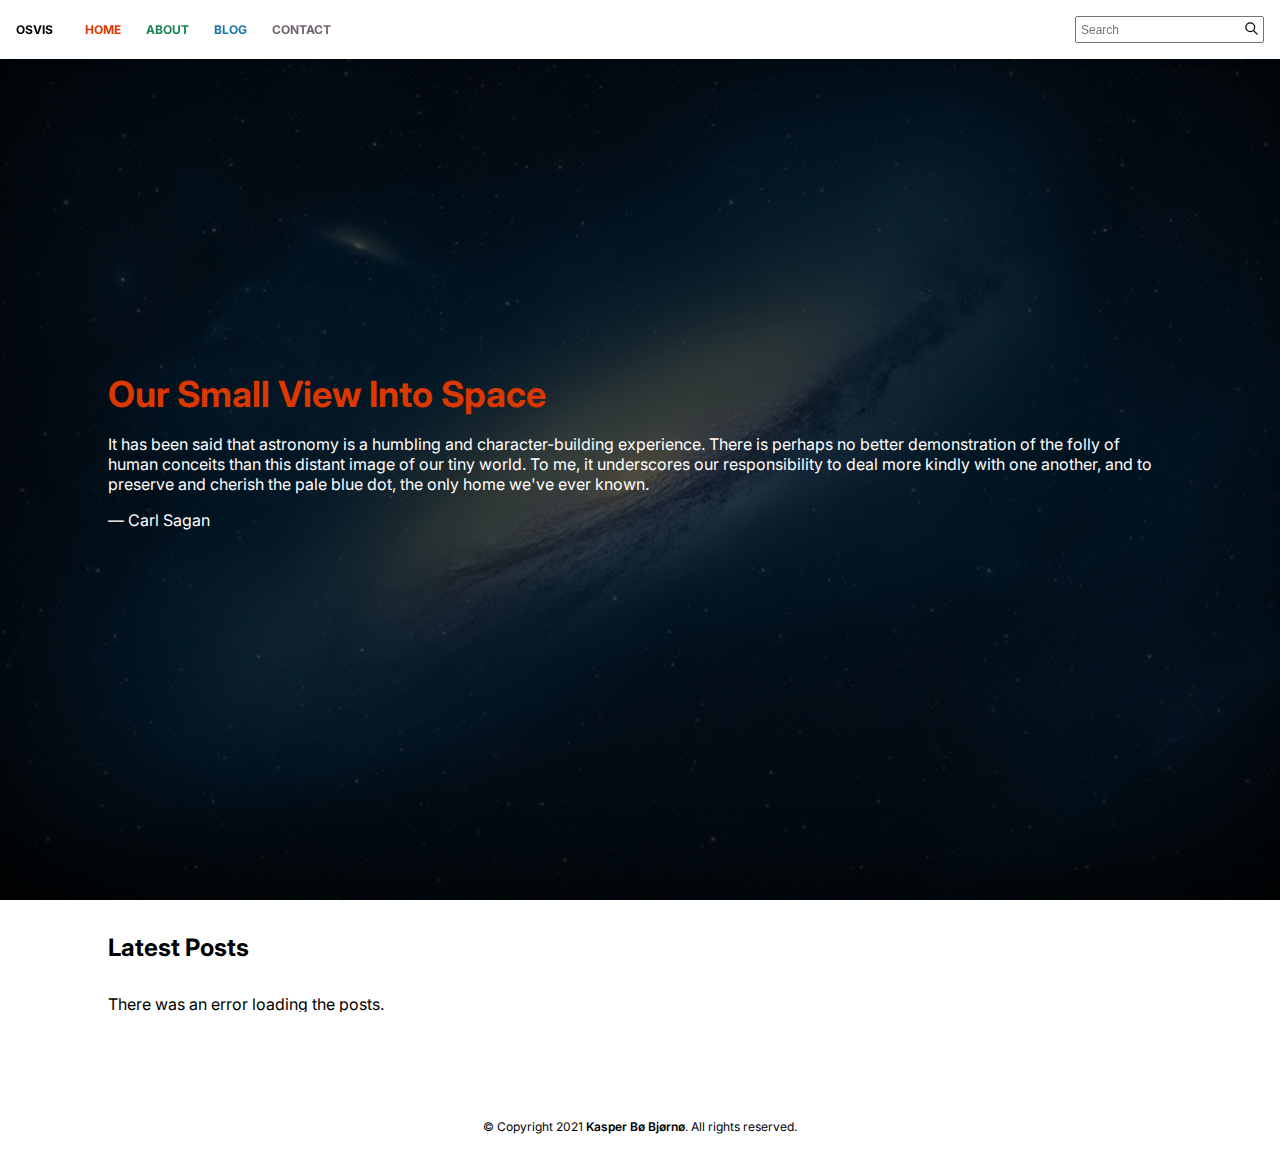
<file: index.html>
<!DOCTYPE html>
<html lang="en">
<head>
    <meta charset="UTF-8">
    <meta http-equiv="X-UA-Compatible" content="IE=edge">
    <meta name="viewport" content="width=device-width, initial-scale=1.0">
    <meta name="description" content="Our Small View Into Space is a blog focused news and other interesting topics about space.">

    <title>OSVIS - Home</title>
    
    <!-- Font -->
    <link rel="preconnect" href="https://fonts.gstatic.com">
    <link
        href="https://fonts.googleapis.com/css2?family=Inter:wght@400;500;600;700;800&display=swap"
        rel="stylesheet">

    <!-- Styles -->
    <link rel="stylesheet" href="assets/styles/global.css">
    <link rel="stylesheet" href="assets/styles/header.css">
    <link rel="stylesheet" href="assets/styles/modal.css">
    <link rel="stylesheet" href="assets/styles/search.css">
    <link rel="stylesheet" href="assets/styles/post-component.css">
    <link rel="stylesheet" href="assets/styles/index.css">
    <link rel="stylesheet" href="assets/styles/carousel.css">

    <!-- Scripts -->
    <script src="assets/js/global.js" defer></script>
    <script src="assets/js/components/post.js" defer></script>
    <script src="assets/js/header.js" defer></script>
    <script src="assets/js/search.js" defer></script>
    <script src="assets/js/carousel.js" defer></script>
    <script src="assets/js/index.js" defer></script>
</head>
<body>
    <header>
        <div class="logo">
            <a href="index.html">OSVIS</a>
        </div>
        <nav>
            <a href="index.html" class="active">Home</a>
            <a href="about.html">About</a>
            <a href="blog.html">Blog</a>
            <a href="contact.html">Contact</a>
            <div class="search">
                <div class="preloader-search"></div>
                <div class="search__input">
                    <label for="search" class="hide-element">Search</label>
                    <input type="text" placeholder="Search" id="search">
                    <svg xmlns="http://www.w3.org/2000/svg" class="h-6 w-6" fill="none" viewBox="0 0 24 24" stroke="currentColor">
                        <path stroke-linecap="round" stroke-linejoin="round" stroke-width="2"
                            d="M21 21l-6-6m2-5a7 7 0 11-14 0 7 7 0 0114 0z" />
                    </svg>
                </div>
            </div>
        </nav>
        <svg class="hamburger" xmlns="http://www.w3.org/2000/svg" class="h-6 w-6" fill="none" viewBox="0 0 24 24" stroke="currentColor">
            <path stroke-linecap="round" stroke-linejoin="round" stroke-width="2" d="M4 6h16M4 12h16M4 18h16" />
        </svg>
    </header>
    <div id="search-results"></div>
    <section class="hero">
        <div class="wrapper">
            <h1>Our Small View Into Space</h1>
            <!-- <h1>The Personal Blog of John Watson</h1> -->
            <p>
                It has been said that astronomy is a humbling and character-building experience. There is perhaps no better
                demonstration of the folly of human conceits than this distant image of our tiny world. To me, it underscores our
                responsibility to deal more kindly with one another, and to preserve and cherish the pale blue dot, the only home we've
                ever known. <span class="attribution">&#8213; Carl Sagan</span>
            </p>
        </div>
    </section>
    <section class="posts">
        <h2>Latest Posts</h2>
        <div id="wrapper">
            <button id="prev" disabled>
                <svg xmlns="http://www.w3.org/2000/svg" width="24" height="24" viewBox="0 0 24 24">
                    <title>Right arrow, go next in caoursel</title>
                    <path fill="none" d="M0 0h24v24H0V0z" />
                    <path d="M15.61 7.41L14.2 6l-6 6 6 6 1.41-1.41L11.03 12l4.58-4.59z" />
                </svg>
            </button>
            <div id="carousel">
                <div id="content">
                    <div class="preloader big"></div>
                </div>
            </div>
            <button id="next">
                <svg xmlns="http://www.w3.org/2000/svg" width="24" height="24" viewBox="0 0 24 24">
                    <title>Left arrow, go back in caoursel</title>
                    <path fill="none" d="M0 0h24v24H0V0z" />
                    <path d="M10.02 6L8.61 7.41 13.19 12l-4.58 4.59L10.02 18l6-6-6-6z" />
                </svg>
            </button>
        </div>
    </section>
    <footer>
        <div class="content">
            &#169; Copyright 2021 <strong>Kasper Bø Bjørnø</strong>. All rights reserved.
        </div>
    </footer>
</body>
</html>
</file>
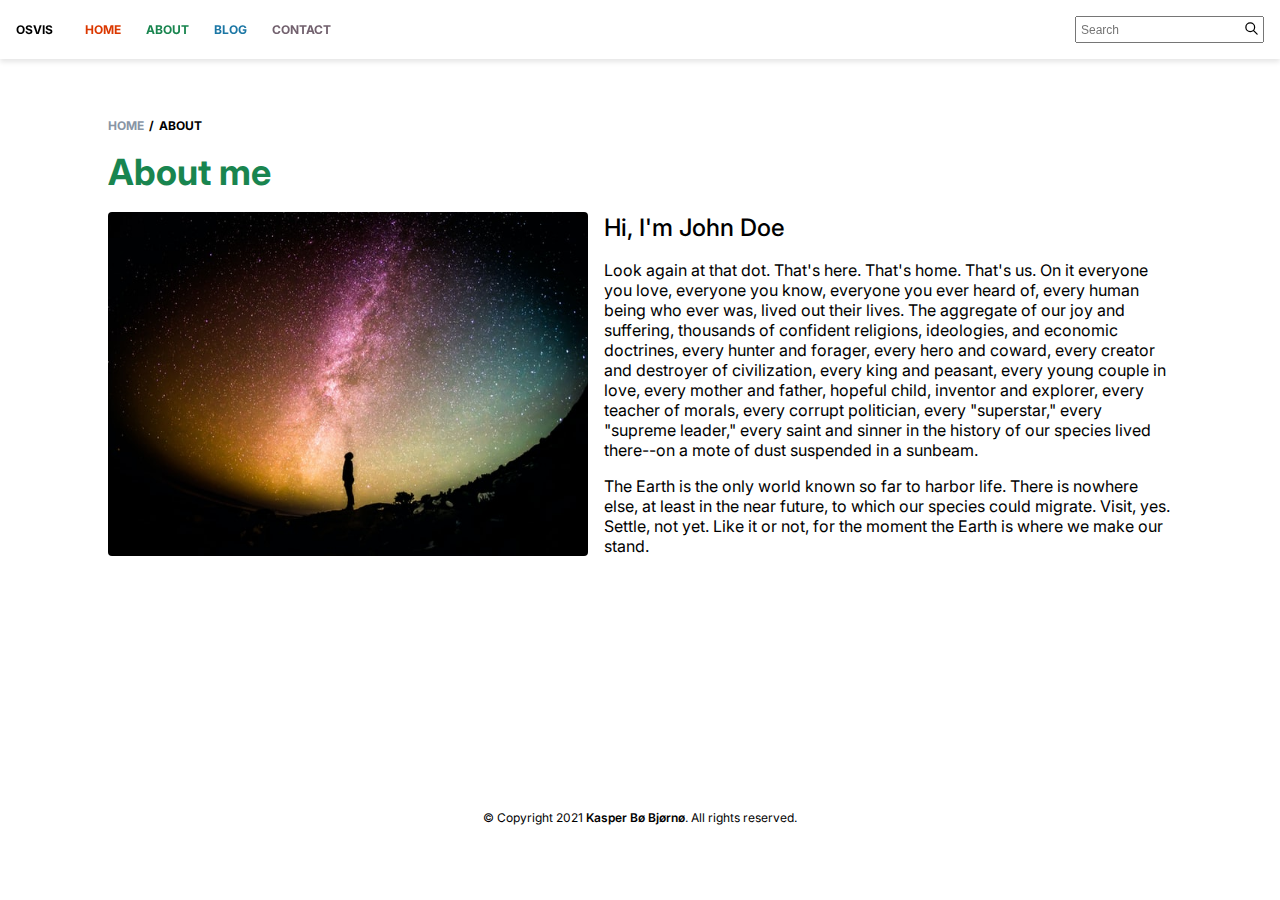
<file: about.html>
<!DOCTYPE html>
<html lang="en">

<head>
    <meta charset="UTF-8">
    <meta http-equiv="X-UA-Compatible" content="IE=edge">
    <meta name="viewport" content="width=device-width, initial-scale=1.0">
    <meta name="description"
        content="I'm John Doe, the creator of this blog and an amateur astronomer. I write about news and anything that interests me about space.">

    <title>OSVIS - About</title>

    <!-- Font -->
    <link rel="preconnect" href="https://fonts.gstatic.com">
    <link href="https://fonts.googleapis.com/css2?family=Inter:wght@400;500;600;700;800&display=swap" rel="stylesheet">

    <!-- Styles -->
    <link rel="stylesheet" href="assets/styles/global.css">
    <link rel="stylesheet" href="assets/styles/header.css">
    <link rel="stylesheet" href="assets/styles/search.css">
    <link rel="stylesheet" href="assets/styles/about.css">

    <!-- Scripts -->
    <script src="assets/js/global.js" defer></script>
    <script src="assets/js/header.js" defer></script>
    <script src="assets/js/search.js" defer></script>
</head>

<body>
    <header>
        <div class="logo">
            <a href="index.html">OSVIS</a>
        </div>
        <nav>
            <a href="index.html" class="active">Home</a>
            <a href="about.html">About</a>
            <a href="blog.html">Blog</a>
            <a href="contact.html">Contact</a>
            <div class="search">
                <div class="preloader-search"></div>
                <div class="search__input">
                    <label for="search" class="hide-element">Search</label>
                    <input type="text" placeholder="Search" id="search">
                    <svg xmlns="http://www.w3.org/2000/svg" class="h-6 w-6" fill="none" viewBox="0 0 24 24" stroke="currentColor">
                        <path stroke-linecap="round" stroke-linejoin="round" stroke-width="2"
                            d="M21 21l-6-6m2-5a7 7 0 11-14 0 7 7 0 0114 0z" />
                    </svg>
                </div>
            </div>
        </nav>
        <svg class="hamburger" xmlns="http://www.w3.org/2000/svg" class="h-6 w-6" fill="none" viewBox="0 0 24 24"
            stroke="currentColor">
            <path stroke-linecap="round" stroke-linejoin="round" stroke-width="2" d="M4 6h16M4 12h16M4 18h16" />
        </svg>
    </header>
    <div id="search-results"></div>
    <section class="breadcrumbs">
        <a href="index.html">Home</a> / <span>About</span>
    </section>
    <section class="main">        
        <h1>About me</h1>
        <div class="wrapper">
            <img src="assets/img/about.jpg" alt="Silhouette photograph of a person under the stars">
            <div class="content">
                <h2>Hi, I'm John Doe</h2>
                <p>
                    Look again at that dot. That's here. That's home. That's us. On it everyone you love, everyone you know, everyone you
                    ever heard of, every human being who ever was, lived out their lives. The aggregate of our joy and suffering, thousands
                    of confident religions, ideologies, and economic doctrines, every hunter and forager, every hero and coward, every
                    creator and destroyer of civilization, every king and peasant, every young couple in love, every mother and father,
                    hopeful child, inventor and explorer, every teacher of morals, every corrupt politician, every "superstar," every
                    "supreme leader," every saint and sinner in the history of our species lived there--on a mote of dust suspended in a
                    sunbeam.
                </p>
                <p>
                    The Earth is the only world known so far to harbor life. There is nowhere else, at least in the near future, to which
                    our species could migrate. Visit, yes. Settle, not yet. Like it or not, for the moment the Earth is where we make our
                    stand.
                </p>
            </div>
        </div>
    </section>
    <footer>
        <div class="content">
            &#169; Copyright 2021 <strong>Kasper Bø Bjørnø</strong>. All rights reserved.
        </div>
    </footer>
</body>

</html>
</file>
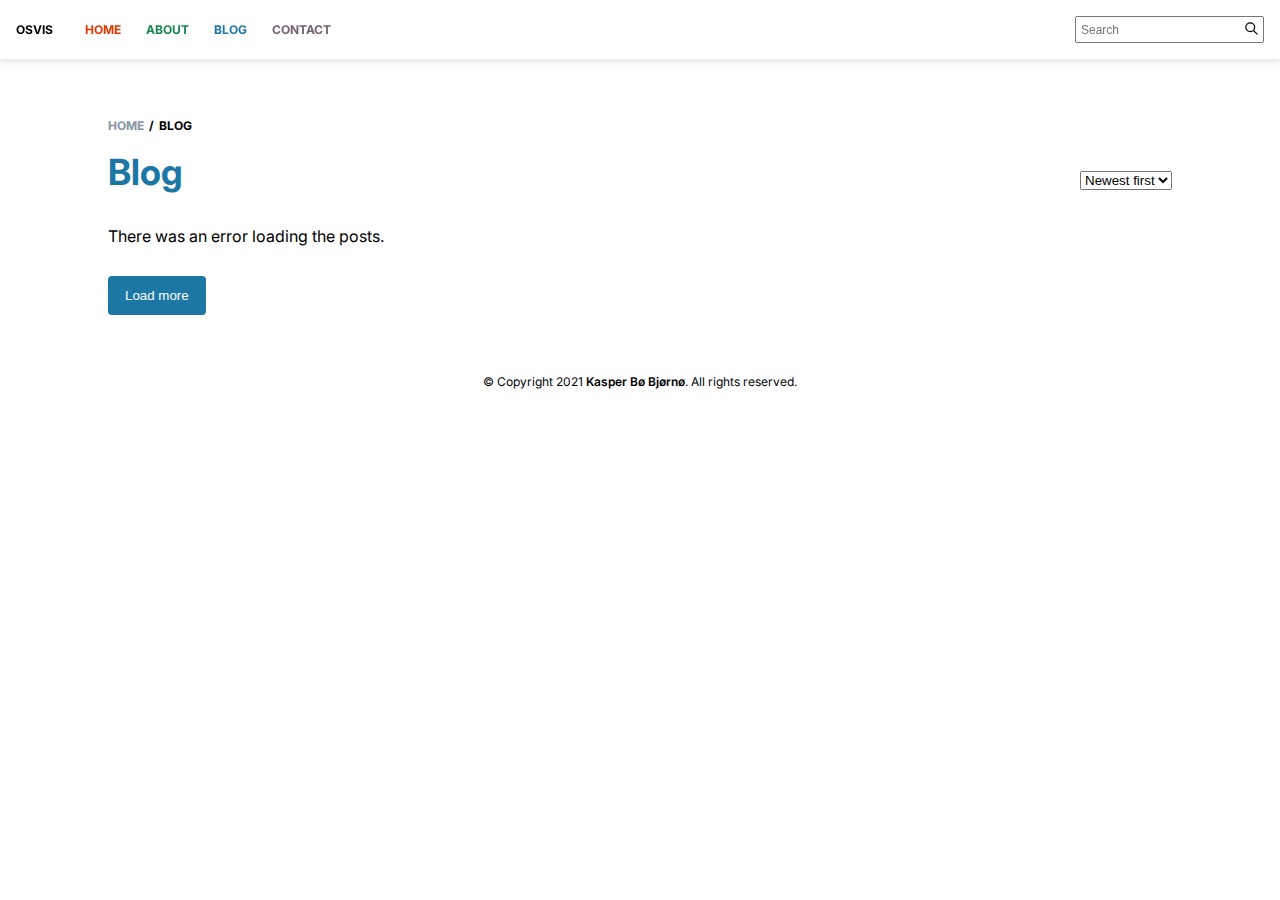
<file: blog.html>
<!DOCTYPE html>
<html lang="en">

<head>
    <meta charset="UTF-8">
    <meta http-equiv="X-UA-Compatible" content="IE=edge">
    <meta name="viewport" content="width=device-width, initial-scale=1.0">
    <title>OSVIS - Blog</title>
    <meta name="description"
        content="Our Small View Into Space is a blog focused news and other interesting topics about space.">

    <!-- Font -->
    <link rel="preconnect" href="https://fonts.gstatic.com">
    <link href="https://fonts.googleapis.com/css2?family=Inter:wght@400;500;600;700;800&display=swap" rel="stylesheet">

    <!-- Styles -->
    <link rel="stylesheet" href="assets/styles/global.css">
    <link rel="stylesheet" href="assets/styles/header.css">
    <link rel="stylesheet" href="assets/styles/search.css">
    <link rel="stylesheet" href="assets/styles/post-component.css">
    <link rel="stylesheet" href="assets/styles/blog.css">

    <!-- Scripts -->
    <script src="assets/js/global.js" defer></script>
    <script src="assets/js/components/post.js" defer></script>
    <script src="assets/js/header.js" defer></script>
    <script src="assets/js/search.js" defer></script>
    <script src="assets/js/blog.js" defer></script>
</head>

<body>
    <header>
        <div class="logo">
            <a href="index.html">OSVIS</a>
        </div>
        <nav>
            <a href="index.html" class="active">Home</a>
            <a href="about.html">About</a>
            <a href="blog.html">Blog</a>
            <a href="contact.html">Contact</a>
            <div class="search">
                <div class="preloader-search"></div>
                <div class="search__input">
                    <label for="search" class="hide-element">Search</label>
                    <input type="text" placeholder="Search" id="search">
                    <svg xmlns="http://www.w3.org/2000/svg" class="h-6 w-6" fill="none" viewBox="0 0 24 24" stroke="currentColor">
                        <path stroke-linecap="round" stroke-linejoin="round" stroke-width="2"
                            d="M21 21l-6-6m2-5a7 7 0 11-14 0 7 7 0 0114 0z" />
                    </svg>
                </div>
            </div>
        </nav>
        <svg class="hamburger" xmlns="http://www.w3.org/2000/svg" class="h-6 w-6" fill="none" viewBox="0 0 24 24"
            stroke="currentColor">
            <path stroke-linecap="round" stroke-linejoin="round" stroke-width="2" d="M4 6h16M4 12h16M4 18h16" />
        </svg>
    </header>
    <div id="search-results"></div>
    <section class="breadcrumbs">
        <a href="index.html">Home</a> / <span>Blog</span>
    </section>
    <section class="main">
        <div class="top">
            <h1>Blog</h1>
            <label for="filter" class="hide-element">Sort by</label>
            <select name="filter" id="filter">
                <option value="desc">Newest first</option>
                <option value="asc">Oldest first</option>
            </select>
        </div>
        <div id="results">
            <div class="preloader"></div>
        </div>
        <button aria-label="Load more">Load more</button>
    </section>
    <footer>
        <div class="content">
            &#169; Copyright 2021 <strong>Kasper Bø Bjørnø</strong>. All rights reserved.
        </div>
    </footer>
</body>

</html>
</file>
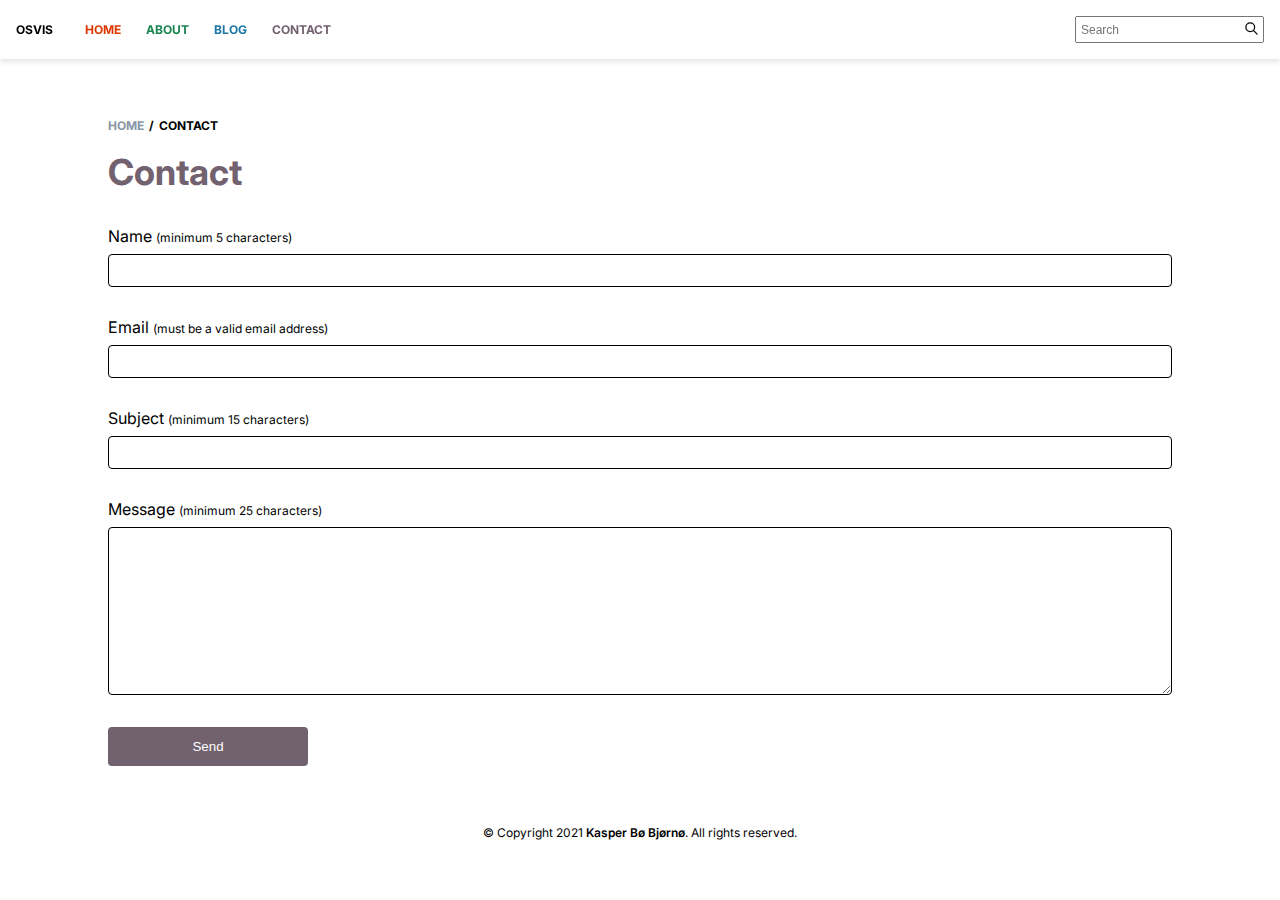
<file: contact.html>
<!DOCTYPE html>
<html lang="en">

<head>
    <meta charset="UTF-8">
    <meta http-equiv="X-UA-Compatible" content="IE=edge">
    <meta name="viewport" content="width=device-width, initial-scale=1.0">
    <title>OSVIS - Contact</title>
    <meta name="description"
        content="How you can contact Our Small View Into Space.">

    <!-- Font -->
    <link rel="preconnect" href="https://fonts.gstatic.com">
    <link href="https://fonts.googleapis.com/css2?family=Inter:wght@400;500;600;700;800&display=swap" rel="stylesheet">

    <!-- Styles -->
    <link rel="stylesheet" href="assets/styles/global.css">
    <link rel="stylesheet" href="assets/styles/header.css">
    <link rel="stylesheet" href="assets/styles/search.css">
    <link rel="stylesheet" href="assets/styles/contact.css">

    <!-- Scripts -->
    <script src="assets/js/global.js" defer></script>
    <script src="assets/js/components/post.js" defer></script>
    <script src="assets/js/header.js" defer></script>
    <script src="assets/js/search.js" defer></script>
    <script src="assets/js/contact.js" defer></script>
</head>

<body>
    <header>
        <div class="logo">
            <a href="index.html">OSVIS</a>
        </div>
        <nav>
            <a href="index.html" class="active">Home</a>
            <a href="about.html">About</a>
            <a href="blog.html">Blog</a>
            <a href="contact.html">Contact</a>
            <div class="search">
                <div class="preloader-search"></div>
                <div class="search__input">
                    <label for="search" class="hide-element">Search</label>
                    <input type="text" placeholder="Search" id="search">
                    <svg xmlns="http://www.w3.org/2000/svg" class="h-6 w-6" fill="none" viewBox="0 0 24 24" stroke="currentColor">
                        <path stroke-linecap="round" stroke-linejoin="round" stroke-width="2"
                            d="M21 21l-6-6m2-5a7 7 0 11-14 0 7 7 0 0114 0z" />
                    </svg>
                </div>
            </div>
        </nav>
        <svg class="hamburger" xmlns="http://www.w3.org/2000/svg" class="h-6 w-6" fill="none" viewBox="0 0 24 24"
            stroke="currentColor">
            <path stroke-linecap="round" stroke-linejoin="round" stroke-width="2" d="M4 6h16M4 12h16M4 18h16" />
        </svg>
    </header>
    <div id="search-results"></div>
    <section class="breadcrumbs">
        <a href="index.html">Home</a> / <span>Contact</span>
    </section>
    <section class="main">
        <h1>Contact</h1>
        <form>
            <div class="form-item">
                <label for="your-name">Name <span class="info">(minimum 5 characters)</span></label>
                <input type="text" id="your-name" name="your-name">
                <span class="error">Must be at least 5 characters long</span>
            </div>
            <div class="form-item">
                <label for="your-email">Email <span class="info">(must be a valid email address)</span></label>
                <input type="email" id="your-email" name="your-email">
                <span class="error">Must be a valid email address</span>
            </div>
            <div class="form-item">
                <label for="your-subject">Subject <span class="info">(minimum 15 characters)</span></label>
                <input type="text" id="your-subject" name="your-subject">
                <span class="error">Must be at least 15 characters long</span>
            </div>
            <div class="form-item">
                <label for="your-message">Message <span class="info">(minimum 25 characters)</span></label>
                <textarea name="your-message" id="your-message" cols="30" rows="10"></textarea>
                <span class="error">Must be at least 25 characters long</span>
            </div>
            <span class="form-status-message"></span>
            <div class="button-wrapper">
                <div class="tooltip">Please fill out the entire form before sending.</div>
                <button type="button" aria-label="Send message">Send</button>
            </div>
        </form>
    </section>
    <footer>
        <div class="content">
            &#169; Copyright 2021 <strong>Kasper Bø Bjørnø</strong>. All rights reserved.
        </div>
    </footer>
</body>

</html>
</file>
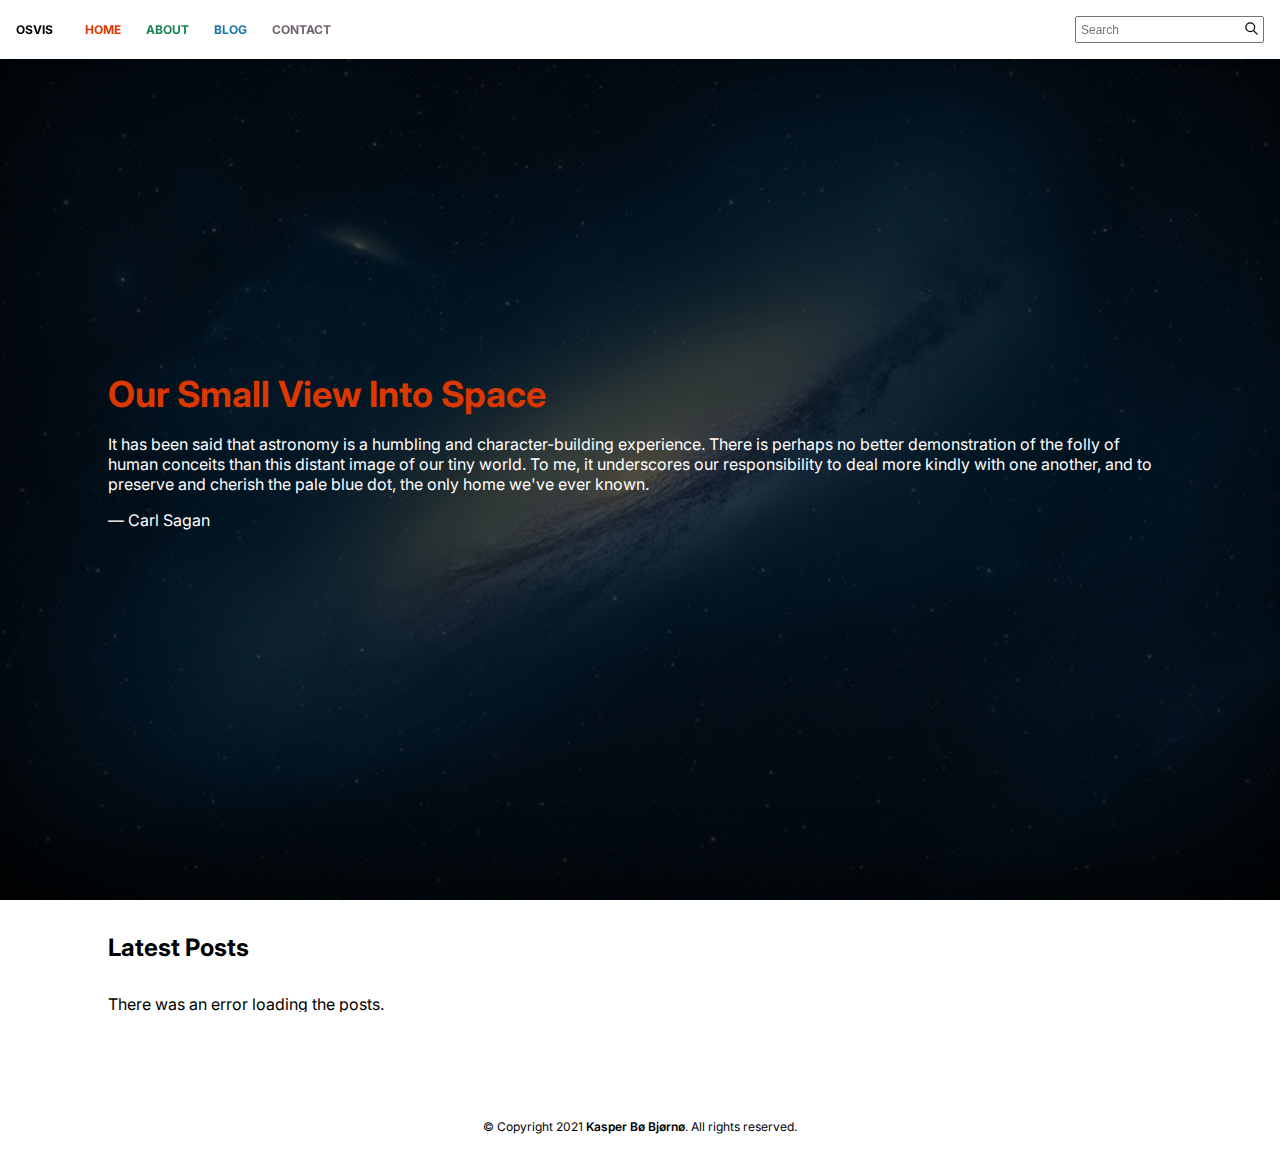
<file: post.html>
<!DOCTYPE html>
<html lang="en">

<head>
    <meta charset="UTF-8">
    <meta http-equiv="X-UA-Compatible" content="IE=edge">
    <meta name="viewport" content="width=device-width, initial-scale=1.0">
    <title>OSVIS - </title>
    <meta name="description"
        content="Our Small View Into Space is a blog focused news and other interesting topics about space.">

    <!-- Font -->
    <link rel="preconnect" href="https://fonts.gstatic.com">
    <link href="https://fonts.googleapis.com/css2?family=Inter:wght@400;500;600;700;800&display=swap" rel="stylesheet">

    <!-- Styles -->
    <link rel="stylesheet" href="assets/styles/global.css">
    <link rel="stylesheet" href="assets/styles/header.css">
    <link rel="stylesheet" href="assets/styles/modal.css">
    <link rel="stylesheet" href="assets/styles/search.css">
    <link rel="stylesheet" href="assets/styles/post.css">

    <!-- Scripts -->
    <script src="assets/js/global.js" defer></script>
    <script src="assets/js/components/post.js" defer></script>
    <script src="assets/js/header.js" defer></script>
    <script src="assets/js/search.js" defer></script>
    <script src="assets/js/modal.js" defer></script>
    <script src="assets/js/post.js" defer></script>
    <script src="assets/js/comment.js" defer></script>
</head>

<body>
    <div id="modal">
        <span class="close">&times;</span>
        <img class="content modal-image" id="img">
        <div class="caption"></div>
    </div>
    <header>
        <div class="logo">
            <a href="index.html">OSVIS</a>
        </div>
        <nav>
            <a href="index.html" class="active">Home</a>
            <a href="about.html">About</a>
            <a href="blog.html">Blog</a>
            <a href="contact.html">Contact</a>
            <div class="search">
                <div class="preloader-search"></div>
                <div class="search__input">
                    <label for="search" class="hide-element">Search</label>
                    <input type="text" placeholder="Search" id="search">
                    <svg xmlns="http://www.w3.org/2000/svg" class="h-6 w-6" fill="none" viewBox="0 0 24 24" stroke="currentColor">
                        <path stroke-linecap="round" stroke-linejoin="round" stroke-width="2"
                            d="M21 21l-6-6m2-5a7 7 0 11-14 0 7 7 0 0114 0z" />
                    </svg>
                </div>
            </div>
        </nav>
        <svg class="hamburger" xmlns="http://www.w3.org/2000/svg" class="h-6 w-6" fill="none" viewBox="0 0 24 24"
            stroke="currentColor">
            <path stroke-linecap="round" stroke-linejoin="round" stroke-width="2" d="M4 6h16M4 12h16M4 18h16" />
        </svg>
    </header>
    <div id="search-results"></div>
    <section class="breadcrumbs">
        <a href="index.html">Home</a> / <a href="blog.html">Blog</a> /
    </section>
    <section class="main"></section>
    <section class="comments">
        <h3>Comments</h3>
        <div id="comments">
            <div class="preloader"></div>
        </div>
    </section>
    <section class="comment">
        <h3>Leave a comment</h3>
        <form>
            <div class="form-item">
                <label for="email">Email <span class="info">(must be a valid email address)</span></label>
                <input type="email" id="email" name="email">
                <span class="error">Must be a valid email address</span>
            </div>
            <div class="form-item">
                <label for="name">Name <span class="info">(minimum 5 characters)</span></label>
                <input type="text" id="name" name="name">
                <span class="error">Must be more than 5 characters long</span>
            </div>
            <div class="form-item">
                <label for="message">Message <span class="info">(minimum 25 characters)</span></label>
                <textarea name="message" id="message" cols="30" rows="10"></textarea>
                <span class="error">Must be more than 25 characters long</span>
            </div>
            <span class="form-status-message"></span>
            <div class="button-wrapper">
                <div class="tooltip">Please fill out the entire form before posting.</div>
                <button type="button" aria-label="Post comment">Post</button>
            </div>
        </form>
    </section>
</body>

</html>
</file>
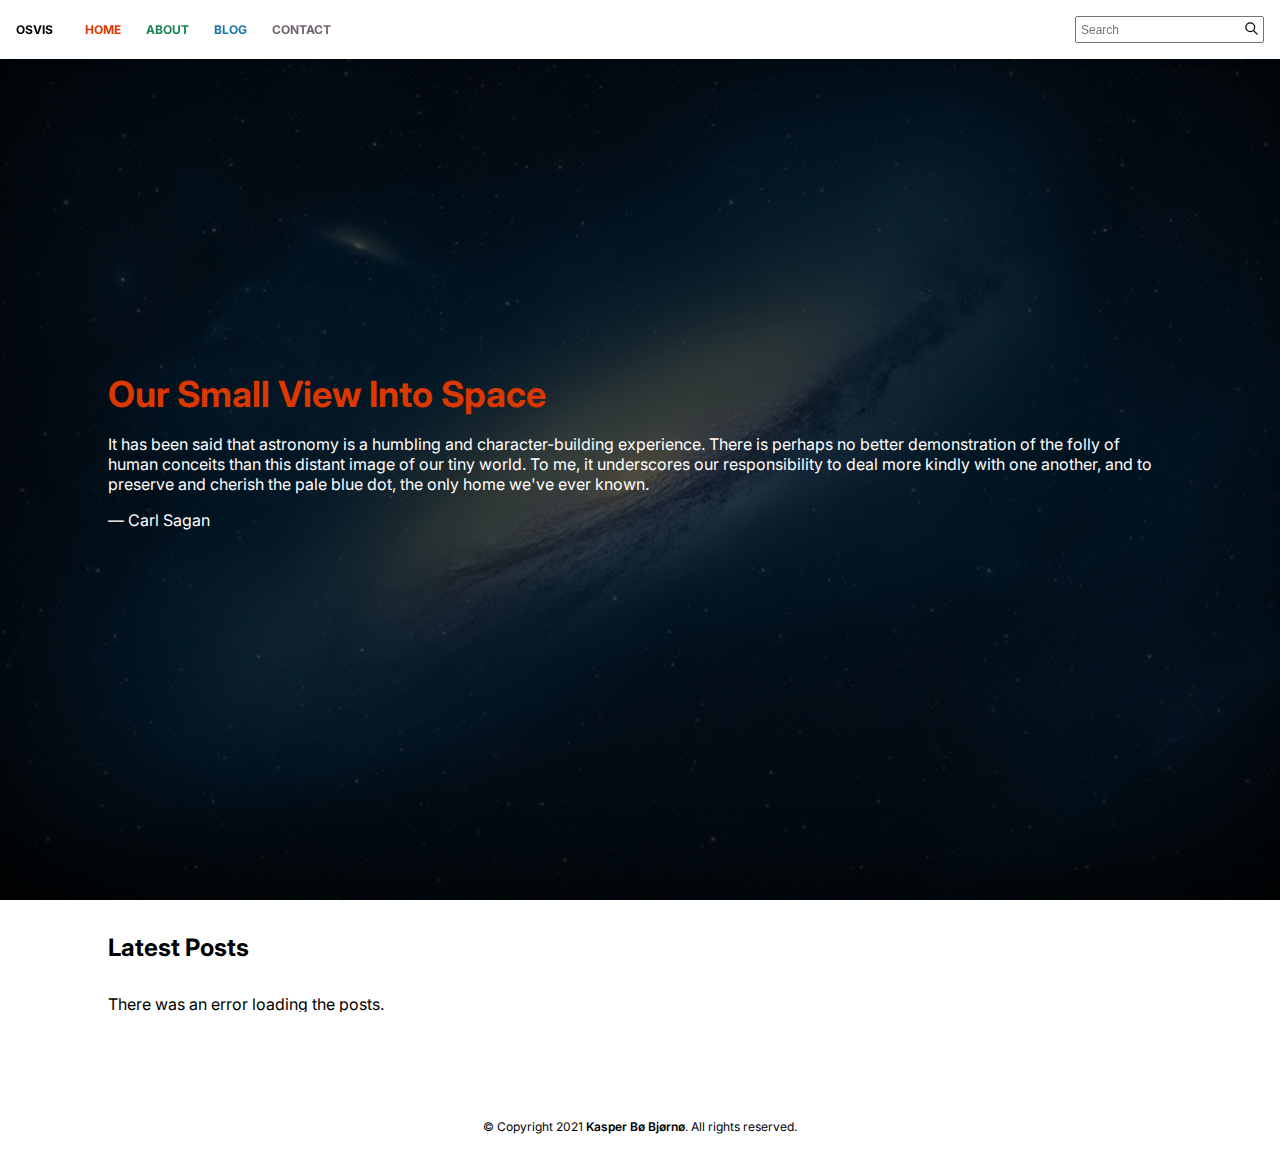
<file: search-results.html>
<!DOCTYPE html>
<html lang="en">

<head>
    <meta charset="UTF-8">
    <meta http-equiv="X-UA-Compatible" content="IE=edge">
    <meta name="viewport" content="width=device-width, initial-scale=1.0">
    <title>OSVIS - </title>
    <meta name="description"
        content="Our Small View Into Space is a blog focused news and other interesting topics about space.">

    <!-- Font -->
    <link rel="preconnect" href="https://fonts.gstatic.com">
    <link href="https://fonts.googleapis.com/css2?family=Inter:wght@400;500;600;700;800&display=swap" rel="stylesheet">

    <!-- Styles -->
    <link rel="stylesheet" href="assets/styles/global.css">
    <link rel="stylesheet" href="assets/styles/header.css">
    <link rel="stylesheet" href="assets/styles/search.css">
    <link rel="stylesheet" href="assets/styles/post-component.css">
    <link rel="stylesheet" href="assets/styles/search-results.css">

    <!-- Scripts -->
    <script src="assets/js/global.js" defer></script>
    <script src="assets/js/components/post.js" defer></script>
    <script src="assets/js/header.js" defer></script>
    <script src="assets/js/search.js" defer></script>
    <script src="assets/js/search-results.js" defer></script>
</head>

<body>
    <header>
        <div class="logo">
            <a href="index.html">OSVIS</a>
        </div>
        <nav>
            <a href="index.html" class="active">Home</a>
            <a href="about.html">About</a>
            <a href="blog.html">Blog</a>
            <a href="contact.html">Contact</a>
            <div class="search">
                <div class="preloader-search"></div>
                <div class="search__input">
                    <label for="search" class="hide-element">Search</label>
                    <input type="text" placeholder="Search" id="search">
                    <svg xmlns="http://www.w3.org/2000/svg" class="h-6 w-6" fill="none" viewBox="0 0 24 24" stroke="currentColor">
                        <path stroke-linecap="round" stroke-linejoin="round" stroke-width="2"
                            d="M21 21l-6-6m2-5a7 7 0 11-14 0 7 7 0 0114 0z" />
                    </svg>
                </div>
            </div>
        </nav>
        <svg class="hamburger" xmlns="http://www.w3.org/2000/svg" class="h-6 w-6" fill="none" viewBox="0 0 24 24"
            stroke="currentColor">
            <path stroke-linecap="round" stroke-linejoin="round" stroke-width="2" d="M4 6h16M4 12h16M4 18h16" />
        </svg>
    </header>
    <div id="search-results"></div>
    <section class="breadcrumbs">
        <a href="index.html">Home</a> / <span>Search result:</span>
    </section>
    <section class="main">
        <h1>Search results:</h1>
        <div id="results">
            <div class="preloader"></div>
        </div>
    </section>
</body>

</html>
</file>
<file: assets/styles/global.css>
:root {
	--background: #e5e5e5;
	--primary-1: #db3800; /* #c15f3d */
	--primary-2: #19854f;
	--primary-3: #1c77a5;
	--primary-4: #72616e;
	--gray-100: hsl(212, 14%, 99%);
	--gray-200: hsl(212, 14%, 89%);
	--gray-300: hsl(212, 14%, 79%); /* DEFAULT */
	--gray-400: hsl(212, 14%, 69%);
	--gray-500: hsl(212, 14%, 59%);
	--success: #3cc13b;
	--warning: #f3bb1c;
	--error: #f03738;
	--border-radius: 4px;
	--shadow: 0px 4px 8px rgba(0, 0, 0, 0.16);
}

::-moz-selection {
	color: white;
	background: black;
}

::selection {
	color: white;
	background: black;
}

html,
body,
div,
span,
applet,
object,
iframe,
h1,
h2,
h3,
h4,
h5,
h6,
p,
blockquote,
pre,
a,
abbr,
acronym,
address,
big,
cite,
code,
del,
dfn,
em,
img,
ins,
kbd,
q,
s,
samp,
small,
strike,
strong,
sub,
sup,
tt,
var,
b,
u,
i,
center,
dl,
dt,
dd,
ol,
ul,
li,
fieldset,
form,
label,
legend,
table,
caption,
tbody,
tfoot,
thead,
tr,
th,
td,
article,
aside,
canvas,
details,
embed,
figure,
figcaption,
footer,
header,
hgroup,
menu,
nav,
output,
ruby,
section,
summary,
time,
mark,
audio,
video {
	margin: 0;
	padding: 0;
	border: 0;
	font-size: 100%;
	font: inherit;
	vertical-align: baseline;
	box-sizing: border-box;
}
/* HTML5 display-role reset for older browsers */
article,
aside,
details,
figcaption,
figure,
footer,
header,
hgroup,
menu,
nav,
section {
	display: block;
}
body {
	line-height: 1;
}
ol,
ul {
	list-style: none;
}
blockquote,
q {
	quotes: none;
}
blockquote:before,
blockquote:after,
q:before,
q:after {
	content: '';
	content: none;
}
table {
	border-collapse: collapse;
	border-spacing: 0;
}

body {
	font-family: 'Inter', sans-serif;
}

h1 {
	display: flex;
	justify-content: center;
	font-weight: bold;
	font-size: 36px;
	line-height: 48px;
	margin: auto;
	margin-bottom: 1rem;
	color: black;
	/* max-width: 300px; */
	text-align: center;
}

button {
	display: flex;
	justify-content: center;
	align-items: center;
	margin: 2rem auto;
	padding: 10px 15px;
	background: var(--primary-3);
	color: white;
	border: 2px solid var(--primary-3);
	border-radius: 4px;
	cursor: pointer;
	transition: 200ms ease;
}

button:hover {
	border: 2px solid var(--primary-3);
	background: transparent;
	color: var(--primary-3);
}

section.breadcrumbs {
	display: flex;
	justify-content: center;
	gap: 5px;
	max-width: 300px;
	margin: auto;
	padding-top: 120px;
	margin-bottom: 1rem;
	text-transform: uppercase;
	font-weight: 700;
	font-size: .75rem;
}

section.breadcrumbs a {
	color: var(--gray-500);
	text-decoration: none;
	transition: 100ms ease-in-out;
}

section.breadcrumbs a:hover {
	color: black;
}

section.main {
	margin: auto 3rem;
}

footer {
	display: flex;
	justify-content: center;
	align-items: center;
	height: 70px;
	font-size: .75rem;
	margin-top: auto;
}

footer .content strong {
	font-weight: 600;
}

.preloader {
	display: block;
	height: 50px;
	width: 50px;
	border: 4px solid #000;
	border-radius: 50%;
	border-left-color: transparent;
	animation: spin 1500ms linear infinite;
}

.preloader-button {
	display: block;
	height: 10px;
	width: 10px;
	margin-left: 1rem;
	border: 2px solid #fff;
	border-radius: 50%;
	border-left-color: transparent;
	animation: spin 1500ms linear infinite;
}

.preloader-search {
	display: none;
	height: 10px;
	width: 10px;
	margin-right: 1rem;
	border: 2px solid #000;
	border-radius: 50%;
	border-left-color: transparent;
	animation: spin 1500ms linear infinite;
}

.preloader-search.active {
	display: block;
}

.hide-element {
	border: 0;
	clip: rect(1px 1px 1px 1px);
	clip: rect(1px, 1px, 1px, 1px);
	height: 1px;
	margin: -1px;
	overflow: hidden;
	padding: 0;
	position: absolute;
	width: 1px;
}

@keyframes spin {
	0% {
		transform: rotate(0deg);
	}
	100% {
		transform: rotate(360deg);
	}
}

@media only screen and (min-width: 768px) {
	h1,
	section.breadcrumbs {
		justify-content: flex-start;
		text-align: left;
		margin: auto 3rem;
	}
}

@media only screen and (min-width: 1164px) {
	section.main {
		max-width: 1064px;
		margin: auto;
	}

	h1,
	section.breadcrumbs {
		justify-content: flex-start;
		max-width: 1064px;
		text-align: left;
		margin: 0 auto 1rem auto;
	}
}
</file>
<file: assets/styles/header.css>
header {
	position: fixed;
	display: flex;
	justify-content: space-between;
	background: white;
	width: 100%;
	padding: 1rem;
	text-transform: uppercase;
	font-weight: 700;
	font-size: .75rem;
	box-shadow: rgb(0 0 0 / 10%) 0px 3px 5px;
	z-index: 99;
}

header.open {
	flex-direction: column;
	align-items: center;
	gap: 2rem;
}

header.open nav {
	display: flex;
}

header.open .logo {
	margin: 0;
}

header .logo {
	display: flex;
	align-items: center;
	margin-right: 2rem;
}

header .logo a {
	text-decoration: none;
	color: black;
}

header svg {
	width: 20px;
}

header nav {
	display: none;
	align-items: center;
	flex-direction: column;
	gap: 25px;
	width: 100%;
}

header nav.open {
	display: flex;
}

header nav a {
	text-decoration: none;
	color: rgba(0, 0, 0, .5);
	transition: transform 200ms ease-in-out;
}

header nav a:nth-child(1) {
	color: var(--primary-1);
}
header nav a:nth-child(2) {
	color: var(--primary-2);
}
header nav a:nth-child(3) {
	color: var(--primary-3);
}
header nav a:nth-child(4) {
	color: var(--primary-4);
}

header nav a:hover {
	transform: translateY(-15%);
}

header nav:last-child {
	flex: 1;
}

@media only screen and (min-width: 768px) {
	header {
		justify-content: flex-start;
	}

	header nav {
		display: flex;
		flex-direction: row;
	}

	header svg {
		display: none;
	}
}
</file>
<file: assets/styles/modal.css>
#modal {
	display: none;
	position: fixed;
	z-index: 9999;
	padding-top: 100px;
	left: 0;
	top: 0;
	width: 100%;
	height: 100%;
	overflow: auto;
	background-color: rgb(0, 0, 0);
	background-color: rgba(0, 0, 0, 0.9);
}

#modal .content {
	margin: auto;
	display: block;
	width: 100%;
	max-width: 700px;
}

#modal .caption {
	margin: auto;
	display: block;
	width: 80%;
	max-width: 700px;
	text-align: center;
	color: #ccc;
	padding: 10px 0;
}

#modal .content,
#modal .caption {
	animation-name: zoom;
	animation-duration: 0.6s;
}

#modal .close {
	position: absolute;
	top: 15px;
	right: 35px;
	color: #f1f1f1;
	font-size: 40px;
	font-weight: bold;
	transition: 0.3s;
}

#modal .close:hover,
#modal .close:focus {
	color: #bbb;
	text-decoration: none;
	cursor: pointer;
}

#modal img {
	border-radius: var(--border-radius);
}

img.clickable:hover {
	cursor: pointer;
	opacity: .9;
}

@keyframes zoom {
	from {
		transform: scale(0);
	}
	to {
		transform: scale(1);
	}
}

@media only screen and (min-width: 768px) {
	#modal .content {
		margin: auto;
		display: block;
		width: 80%;
		max-width: 700px;
	}
}
</file>
<file: assets/styles/search.css>
#search-results::-webkit-scrollbar {
	width: 6px;
	background: transparent;
}

#search-results::-webkit-scrollbar-thumb {
	background: rgba(255, 255, 255, .7);
	-webkit-border-radius: 100px;
}

#search-results::-webkit-scrollbar-corner {
	background: #000;
}

#search-results {
	position: fixed;
	top: 303px;
	color: white;
	background: rgba(0, 0, 0, .9);
	width: 100%;
	max-height: 0;
	z-index: 999;
	overflow: hidden;
	overflow-y: auto;
	transition: 700ms ease-in-out;
	border-bottom: 1px solid white;
	display: none;
}

#search-results.active {
	height: auto;
	max-height: 500px;
	display: block;
}

#search-results .result {
	width: 100%;
	text-decoration: none;
	transition: 100ms ease-in-out;
	display: flex;
	justify-content: space-between;
	color: white;
	padding: 1rem;
}

#search-results .result:hover {
	background: rgba(255, 255, 255, .2);
}

#search-results .result .title {
	max-width: 200px;
}

#search-results .result .date {
}

header nav .search {
	display: flex;
	align-items: center;
	justify-content: flex-end;
	flex: 1;
}

header nav .search .search__input {
	position: relative;
}

header nav .search .search__input svg {
	display: block;
	position: absolute;
	right: 5px;
	top: 5px;
	width: 15px;
	height: 15px;
	cursor: pointer;
}

header nav .search input {
	padding: .25rem;
}

header nav .search input::placeholder {
	font-size: .75rem;
}

header nav .search .loader-double {
	display: none;
	margin-right: 1rem;
}

header nav .search .loader-double.active {
	display: inline-block;
}

header nav .search .loader-double:after {
	content: " ";
	display: block;
	width: 10px;
	height: 10px;
	border-radius: 50%;
	border: 2px solid #000;
	border-color: #000 transparent;
	animation: spin 1.2s linear infinite;
	margin-left: 1rem;
}

@media only screen and (min-width: 768px) {
	#search-results {
		top: 58px;
		display: block;
	}

	#search-results .result .title {
		max-width: 100%;
	}
}
</file>
<file: assets/styles/post-component.css>
.post {
	width: 250px;
	background: #c15f3d;
	color: white;
	overflow: hidden;
	display: flex;
	flex-direction: column;
	border-radius: var(--border-radius);
	transition: 600ms ease-in-out;
}

.post img {
	width: 100%;
	height: 200px;
	object-fit: cover;
}

.post a {
	color: white;
	text-decoration: none;
}

.post .content {
	padding: 1rem;
	height: 100%;
	display: flex;
	flex-direction: column;
	justify-content: space-between;
	flex: 1;
}

.post .content a {
	text-decoration: none;
	color: white;
	line-height: 20px;
}

.post .content p {
	display: inline-block;
	margin-top: 1rem;
	font-size: 12px;
	line-height: 16px;
}

@media only screen and(min-width: 768px) {
}

.post:nth-child(1n) {
	background: var(--primary-1);
}
.post:nth-child(2n) {
	background: var(--primary-2);
}
.post:nth-child(3n) {
	background: var(--primary-3);
}
.post:nth-child(4n) {
	background: var(--primary-4);
}
</file>
<file: assets/styles/index.css>
section {
	max-width: 250px;
	margin: auto;
}

section.hero {
	display: flex;
	align-items: center;
	width: 100%;
	max-width: 100%;
	height: 100vh;
	color: white;
	background: linear-gradient(0deg, rgba(0, 0, 0, 0.7), rgba(0, 0, 0, 0.7)),
		url('../img/hero_lowq.webp') no-repeat center center fixed;
	-webkit-background-size: cover;
	-moz-background-size: cover;
	-o-background-size: cover;
	background-size: cover;
}

section.hero .wrapper {
	margin: auto 3rem;
}

section.hero .wrapper h1 {
	justify-content: flex-start;
	text-align: left;
	margin: 0 0 1rem 0;
}

section.hero h1 {
	color: var(--primary-1);
}

section.hero p {
	font-size: 16px;
	line-height: 20px;
}

section.hero p .attribution {
	display: block;
	margin-top: 1rem;
}

section.posts {
	margin-top: 2rem;
	margin-bottom: 5rem;
}

section.posts h2 {
	font-weight: bold;
	font-size: 24px;
	line-height: 32px;
	margin-bottom: 2rem;
}

.latest-posts {
	display: flex;
	justify-content: center;
	align-items: center;
	gap: 25px;
}

.btn {
	outline: 0;
	border: none;
	background: transparent;
	cursor: pointer;
}

.latest-posts svg {
	width: 25px;
}

.preloader {
	border: 4px solid var(--primary-1);
	border-left-color: transparent;
}

@keyframes slidedown {
	from {
		transform: translateY(0%);
	}
	50% {
		transform: translateY(50%);
	}
	to {
		transform: translateY(0%);
	}
}

@media only screen and (min-width: 768px) {
	section {
		max-width: 516px;
	}
}

@media only screen and (min-width: 1164px) {
	section {
		max-width: 1064px;
	}

	section.hero .wrapper {
		max-width: 1064px;
		margin: auto;
		text-align: left;
	}
}
</file>
<file: assets/styles/carousel.css>
#wrapper {
	width: 100%;
	max-width: inherit;
	position: relative;
}

#carousel {
	overflow: auto;
	scroll-behavior: smooth;
	scrollbar-width: none;
}

#carousel::-webkit-scrollbar {
	height: 0;
}

#prev,
#next {
	display: flex;
	justify-content: center;
	align-content: center;
	background: transparent;
	border: none;
	padding: 8px;
	outline: 0;
	cursor: pointer;
	position: absolute;
	transition: 200ms ease-in-out;
	visibility: hidden;
}

#prev {
	top: 50%;
	left: -70px;
	transform: translate(50%, -50%);
}

#next {
	top: 50%;
	right: -70px;
	transform: translate(-50%, -50%);
}

#next:disabled,
#prev:disabled {
	fill: var(--gray-300);
}

#content {
	display: grid;
	gap: 16px;
	grid-auto-flow: column;
	margin: auto;
	box-sizing: border-box;
}

#scrollText {
	display: none;
	align-items: center;
	margin: auto;
	margin-left: 16px;
	max-width: 964px;
}

#scrollText svg {
	display: flex;
	justify-content: center;
	align-items: center;
	width: 20px;
	margin-left: .5rem;
	animation: slideright 2s ease-in-out infinite;
}

@media only screen and (min-width: 768px) {
	#wrapper {
		max-width: 516px;
	}
}

@media only screen and (min-width: 1164px) {
	#wrapper {
		max-width: 1048px;
	}
}

@keyframes slideright {
	from {
		transform: translateX(0%);
	}
	50% {
		transform: translateX(50%);
	}
	to {
		transform: translateX(0%);
	}
}
</file>
<file: assets/styles/about.css>
h1 {
	color: var(--primary-2);
}

h2 {
	font-size: 24px;
	line-height: 32px;
	font-weight: 500;
	margin-bottom: 1rem;
}

.wrapper {
	display: flex;
	flex-direction: column;
}

.wrapper img {
	width: 100%;
	border-radius: var(--border-radius);
	margin-bottom: 1rem;
}

.wrapper p {
	font-size: 16px;
	line-height: 20px;
}

.content p {
	margin-bottom: 1rem;
}

@media only screen and (min-width: 768px) {
	section.main h1 {
		margin: 1rem 0;
	}

	.wrapper {
		flex-direction: column;
	}

	.wrapper img {
		width: 100%;
		margin-right: 1rem;
	}
}

@media only screen and (min-width: 1164px) {
	.wrapper {
		flex-direction: row;
	}

	.wrapper img {
		width: 480px;
		margin-right: 1rem;
	}

	footer {
		margin-top: 13.2rem;
	}
}
</file>
<file: assets/styles/blog.css>
section {
	max-width: 321px;
	margin: auto;
}

h1 {
	color: var(--primary-3);
}

section.main {
	margin: auto;
}

section.main .top {
	display: flex;
	flex-direction: column;
	align-items: center;
}

section.main .top #filter {
	margin: 1rem 0;
}

#results {
	display: grid;
	grid-template-columns: repeat(auto-fit, minmax(250px, 1fr));
	justify-items: center;
	gap: 16px;
}

.loader {
	margin: 2rem 0;
}

.post {
	box-shadow: var(--shadow);
	background: white !important;
	color: black !important;
}

.post .content a {
	color: black;
}

.preloader {
	border: 4px solid var(--primary-3);
	border-left-color: transparent;
}

button:hover .preloader-button {
	border: 2px solid var(--primary-3);
	border-left-color: transparent;
}

@media only screen and (min-width: 768px) {
	section {
		max-width: 1064px;
	}

	section.main {
		align-items: flex-start;
		margin: auto 3rem;
	}

	section.main h1 {
		text-align: left;
	}

	section.main .top {
		display: flex;
		flex-direction: row;
		justify-content: space-between;
		align-items: center;
		margin: 1rem 0;
	}

	section.main .top h1 {
		margin: 0;
		margin-bottom: 1rem;
	}

	#results {
		width: 100%;
		justify-items: flex-start;
	}

	button {
		margin: 2rem 0;
	}
}

@media only screen and (min-width: 1164px) {
	section.main {
		max-width: 1064px;
		margin: auto;
	}
}
</file>
<file: assets/styles/contact.css>
h1 {
	color: var(--primary-4);
}

section.main form {
	margin: 2rem 2rem;
}

section.main form > div {
	display: flex;
	flex-direction: column;
	gap: 10px;
	margin-bottom: 2rem;
}

section.main form input,
section.main form textarea {
	padding: .5rem;
	border: 1px solid black;
	border-radius: var(--border-radius);
}

form .form-item.has-error input,
form .form-item.has-error textarea {
	border: 2px solid var(--error);
}

form .form-item {
	position: relative;
}

form .form-item .info {
	font-size: .75rem;
}

form .form-item .error {
	display: none;
	position: absolute;
	bottom: -20px;
	color: var(--error);
	font-size: .75rem;
}

form .form-item.has-error .error {
	display: block;
}

form .form-status-message {
	color: var(--success);
	margin-bottom: 2rem;
	display: none;
}

form .form-status-message.success {
	display: block;
}

form .form-status-message.has-error {
	display: block;
	color: var(--error);
}

form button {
	margin: 0;
	background: var(--primary-4);
	border: 2px solid var(--primary-4);
}

form button:hover {
	color: var(--primary-4);
	border: 2px solid var(--primary-4);
}

form button:disabled {
	background: var(--gray-200);
	border: 2px solid var(--gray-200);
	cursor: not-allowed;
}

form button:disabled:hover {
	color: white;
}

form button:hover .preloader-button {
	border: 2px solid var(--primary-4);
	border-left-color: transparent;
}

.button-wrapper {
	position: relative;
	width: 100%;
}

.tooltip {
	position: absolute;
	top: -70px;
	background: var(--primary-1);
	color: white;
	padding: 1rem;
	border-radius: var(--border-radius);
	font-size: .8rem;
	line-height: 16px;
	transform: translateY(-20%);
	transition: 200ms ease-in-out;
	visibility: hidden;
	opacity: 0;
}

.tooltip.show {
	visibility: visible;
	opacity: 1;
	transform: translateY(0%);
}

@media only screen and (min-width: 768px) {
	section.main h1 {
		margin: 1rem 0;
	}

	section.main form {
		margin: 2rem 0;
	}

	.button-wrapper {
		width: 200px;
	}
}
</file>
<file: assets/styles/post.css>
h1 {
	color: var(--primary-3);
	margin-top: 1rem;
}

.byline {
	text-transform: uppercase;
	font-weight: bold;
	font-size: .75rem;
}

section.main .content {
	max-width: 1064px;
	margin: auto;
	font-size: 16px;
	line-height: 28px;
	border-top: 1px solid var(--gray-200);
	border-bottom: 1px solid var(--gray-200);
	padding-top: 1rem;
}

section.main img {
	max-width: 100%;
	object-fit: cover;
	border-radius: var(--border-radius);
	transition: 200ms ease-in-out;
}

section.main .content h2 {
	font-weight: bold;
	font-size: 24px;
	line-height: 32px;
	margin-bottom: 1rem;
}

section.main .content p {
	margin-bottom: 1.5rem;
}

section.main .content ul {
	list-style-type: disc;
	margin-left: 2rem;
	margin-bottom: 2rem;
}

section.main .content a {
	color: var(--primary-3);
	text-decoration: none;
	position: relative;
	transition: 200ms ease-in-out;
}

section.main .content a:hover:after {
	height: 100%;
}

section.main .content strong {
	font-weight: bold;
}

section.main .content blockquote {
	background-color: #2c3a47;
	color: white;
	padding: 2rem;
	position: relative;
	border-radius: var(--border-radius);
}

section.main figure {
	margin-top: 2rem;
	margin-bottom: 2rem;
}
section.main figure figcaption {
	font-size: .85rem;
	font-style: italic;
}

section.main .byline {
	line-height: 24px;
	margin-bottom: 1rem;
	margin-top: 1rem;
	text-align: center;
}

section.comments {
	max-width: 300px;
	margin: auto;
	margin-top: 2rem;
}

section.comments h3 {
	font-size: 20px;
	font-weight: 500;
	line-height: 32px;
	margin-bottom: 1rem;
}

section.comments .no-comments {
	font-size: .75rem;
}

section.comments .comment {
	margin-bottom: 2rem;
	border: 1px solid var(--gray-200);
	background: white;
	box-shadow: var(--shadow);
	padding: 1rem;
	font-size: 16px;
	line-height: 24px;
	border-radius: var(--border-radius);
}

section.comments .comment .user {
	display: flex;
	align-items: center;
	gap: .5rem;
	margin-bottom: .5rem;
	font-weight: 600;
}

section.comments .comment .user img {
	width: 30px;
	height: 30px;
	border-radius: 50%;
}

section.comments .comment .date {
	font-size: .75rem;
	font-weight: normal;
}

section.comment {
	max-width: 300px;
	margin: auto;
	margin-top: 5rem;
}

section.comment h3 {
	font-size: 20px;
	font-weight: 500;
	line-height: 32px;
}

section.comment form {
	margin: 2rem 0;
}

section.comment form > div {
	display: flex;
	flex-direction: column;
	gap: 10px;
	margin-bottom: 2rem;
}

section.comment form input,
section.comment form textarea {
	padding: .5rem;
	border: 1px solid black;
	border-radius: var(--border-radius);
}

form .form-item.has-error input {
	border: 2px solid var(--error);
}

form .form-item {
	position: relative;
}

form .form-item .info {
	font-size: .75rem;
}

form .form-item .error {
	display: none;
	position: absolute;
	bottom: -20px;
	color: var(--error);
	font-size: .75rem;
}

form .form-item.has-error .error {
	display: block;
}

form .form-status-message {
	color: var(--success);
	margin-bottom: 2rem;
	display: none;
}

form .form-status-message.success {
	display: block;
}

form .form-status-message.has-error {
	display: block;
	color: var(--error);
}

.button-wrapper {
	position: relative;
	width: 100%;
}

.tooltip {
	position: absolute;
	top: -70px;
	background: var(--primary-1);
	color: white;
	padding: 1rem;
	border-radius: var(--border-radius);
	font-size: .8rem;
	line-height: 16px;
	transform: translateY(-20%);
	transition: 200ms ease-in-out;
	visibility: hidden;
	opacity: 0;
}

.tooltip.show {
	visibility: visible;
	opacity: 1;
	transform: translateY(0%);
}

.wp-block-video {
	display: none;
}

.preloader {
	border: 4px solid var(--primary-3);
	border-left-color: transparent;
}

form button:hover .preloader-button {
	border: 2px solid var(--primary-3);
	border-left-color: transparent;
}

@media only screen and (min-width: 768px) {
	section.breadcrumbs {
		margin-bottom: 1rem;
	}
	section.main h1 {
		margin: 1rem 0;
	}

	section.main .byline {
		text-align: left;
	}

	section.comment,
	section.comments {
		max-width: 1064px;
	}

	form button {
		margin: 0;
	}

	.button-wrapper {
		width: 200px;
	}

	.wp-block-video {
		display: block;
	}
}

@media only screen and (min-width: 1164px) {
}
</file>
<file: assets/styles/search-results.css>
section {
	max-width: 321px;
	margin: auto;
}

h1 {
	color: var(--primary-1);
}

#results {
	display: flex;
	flex-direction: column;
	gap: 16px;
	margin-bottom: 2rem;
}

button {
	display: flex;
	justify-content: center;
	align-items: center;
	margin: 2rem auto;
	padding: 10px 15px;
	background: var(--primary-1);
	color: white;
	border: 2px solid var(--primary-1);
	border-radius: var(--border-radius);
	cursor: pointer;
	transition: 200ms ease;
}

button:hover {
	border: 2px solid var(--primary-1);
	background: transparent;
	color: var(--primary-1);
}

.loader {
	margin: 2rem 0;
}

button:hover .loader-double:after {
	border: 2px solid var(--primary-1);
	border-color: var(--primary-1) transparent;
}

.post {
	width: 100%;
	color: black;
	background: white !important;
	box-shadow: var(--shadow);
	flex-direction: row;
}

.post img {
	width: 200px;
	height: 100px;
}

.post .content {
}

.post .content a {
	color: black;
}

@media only screen and (min-width: 768px) {
	section {
		max-width: 1064px;
	}

	section.main {
		align-items: flex-start;
	}

	section.main h1 {
		text-align: left;
	}

	#results {
		width: 100%;
		justify-items: flex-start;
	}

	button {
		margin: 2rem 0;
	}
}

.post2 {
	box-shadow: 0px 4px 8px rgba(0, 0, 0, 0.16);
	background: white !important;
	color: black !important;
}

.post2 a {
	color: black;
}
</file>
